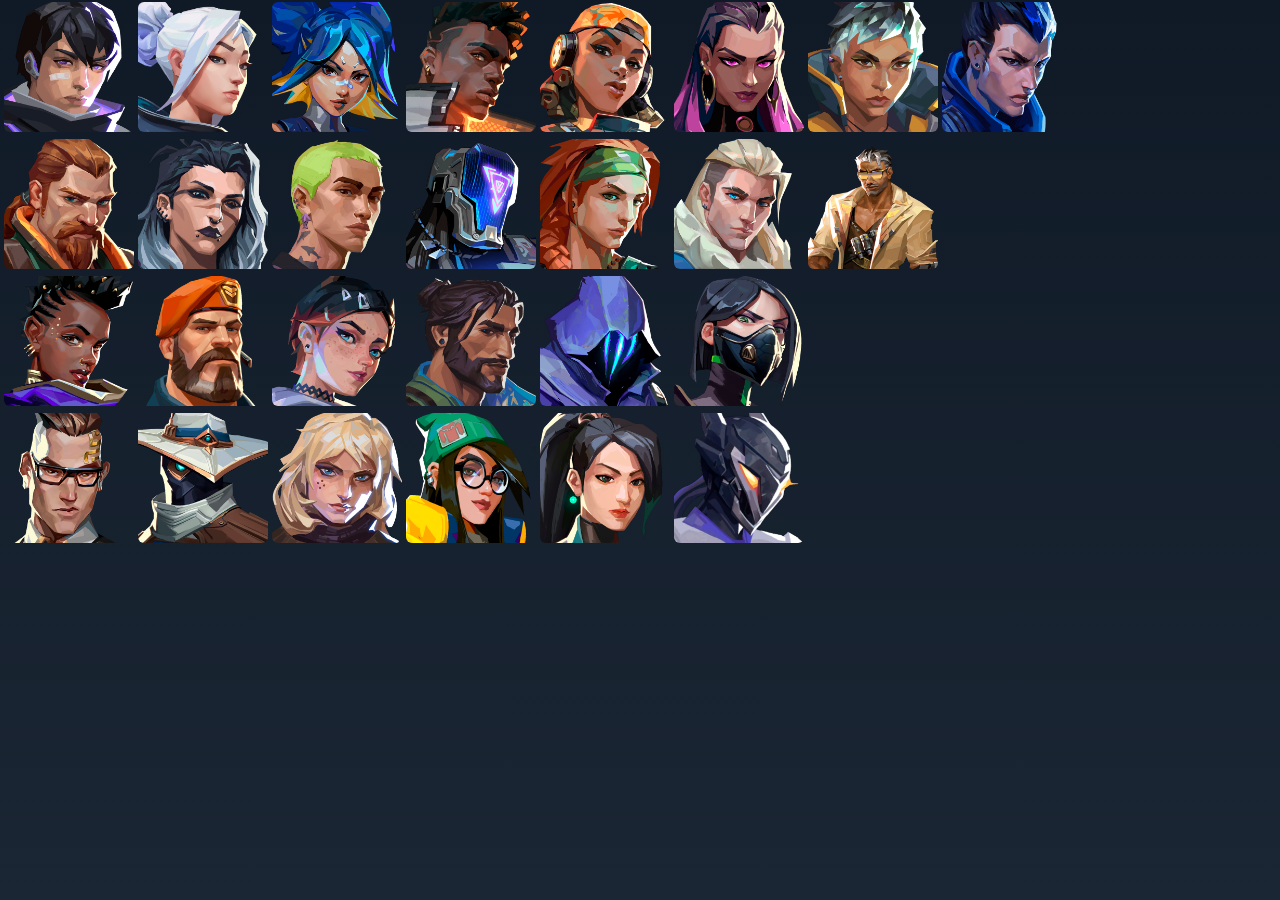
<file: index.html>
<!DOCTYPE html>
<html lang="pt-BR">
  <head>
    <meta charset="UTF-8" />
    <meta name="viewport" content="width=device-width, initial-scale=1.0" />
    <title>Valorant</title>
    <link rel="stylesheet" href="reset.css" />
    <link rel="stylesheet" href="style.css" />
  </head>
  <body>
    <header></header>

    <nav></nav>

    <section class="agents">
      <section class="agents-duelists">
        <a href="" class="agents-duelists"
          ><img
            src="./icons/iso-icon.png"
            alt="iso icon"
            class="agents-duelists-img" /></a
        ><a href="" class="agents-duelists"
          ><img
            src="./icons/jett-icon.png"
            alt="jett icon"
            class="agents-duelists-img" /></a
        ><a href="" class="agents-duelists"
          ><img
            src="./icons/neon-icon.png"
            alt="neon icon"
            class="agents-duelists-img" /></a
        ><a href="" class="agents-duelists"
          ><img
            src="./icons/phoenix-icon.png"
            alt="phoenix icon"
            class="agents-duelists-img" /></a
        ><a href="" class="agents-duelists"
          ><img
            src="./icons/raze-icon.png"
            alt="raze icon"
            class="agents-duelists-img" /></a
        ><a href="" class="agents-duelists"
          ><img
            src="./icons/reyna-icon.png"
            alt="reyna icon"
            class="agents-duelists-img" /></a
        ><a href="" class="agents-duelists"
          ><img
            src="./icons/waylay-icon.png"
            alt="waylay icon"
            class="agents-duelists-img" /></a
        ><a href="" class="agents-duelists"
          ><img
            src="./icons/yoru-icon.png"
            alt="yoru icon"
            class="agents-duelists-img"
        /></a>
      </section>
      <section class="agents-initiators">
        <a href="" class="agents-initiators"
          ><img
            src="./icons/breach-icon.png"
            alt="breach icon"
            class="agents-initiators-img" /></a
        ><a href="" class="agents-initiators"
          ><img
            src="./icons/fade-icon.png"
            alt="fade icon"
            class="agents-initiators-img" /></a
        ><a href="" class="agents-initiators"
          ><img
            src="./icons/gekko-icon.png"
            alt="gekko icon"
            class="agents-initiators-img" /></a
        ><a href="" class="agents-initiators"
          ><img
            src="./icons/kayo-icon.png"
            alt="kayo icon"
            class="agents-initiators-img" /></a
        ><a href="" class="agents-initiators"
          ><img
            src="./icons/skye-icon.png"
            alt="skye icon"
            class="agents-initiators-img" /></a
        ><a href="" class="agents-initiators"
          ><img
            src="./icons/sova-icon.png"
            alt="sova icon"
            class="agents-initiators-img" /></a
        ><a href="" class="agents-initiators"
          ><img
            src="./icons/tejo-icon.png"
            alt="tejo icon"
            class="agents-initiators-img"
        /></a>
      </section>
      <section class="agents-controllers">
        <a href="" class="agents-initiators"
          ><img
            src="./icons/astra-icon.png"
            alt="astra icon"
            class="agents-controllers-img" /></a
        ><a href="" class="agents-initiators"
          ><img
            src="./icons/brimstone-icon.png"
            alt="brimstone icon"
            class="agents-controllers-img" /></a
        ><a href="" class="agents-initiators"
          ><img
            src="./icons/clove-icon.png"
            alt="clove icon"
            class="agents-controllers-img" /></a
        ><a href="" class="agents-initiators"
          ><img
            src="./icons/harbor-icon.png"
            alt="harbor icon"
            class="agents-controllers-img" /></a
        ><a href="" class="agents-initiators"
          ><img
            src="./icons/omen-icon.png"
            alt="omen icon"
            class="agents-controllers-img" /></a
        ><a href="" class="agents-initiators"
          ><img
            src="./icons/viper-icon.png"
            alt="viper icon"
            class="agents-controllers-img"
        /></a>
      </section>
      <section class="agents-sentinels">
        <a href="" class="agents-initiators"
          ><img
            src="./icons/chamber-icon.png"
            alt="chamber icon"
            class="agents-sentinels-img" /></a
        ><a href="" class="agents-initiators"
          ><img
            src="./icons/cypher-icon.png"
            alt="cypher icon"
            class="agents-sentinels-img" /></a
        ><a href="" class="agents-initiators"
          ><img
            src="./icons/deadlock-icon.png"
            alt="deadlock icon"
            class="agents-sentinels-img" /></a
        ><a href="" class="agents-initiators"
          ><img
            src="./icons/kj-icon.png"
            alt="killjoy icon"
            class="agents-sentinels-img" /></a
        ><a href="" class="agents-initiators"
          ><img
            src="./icons/sage-icon.png"
            alt="sage icon"
            class="agents-sentinels-img" /></a
        ><a href="" class="agents-initiators"
          ><img
            src="./icons/vyse-icon.png"
            alt="vyse icon"
            class="agents-sentinels-img"
        /></a>
      </section>
    </section>

    <article></article>

    <aside></aside>

    <footer></footer>
  </body>
</html>
</file>
<file: style.css>
html {
  --icon-height: 130px;
  --icon-border-radius: 6px;
  --icon-border-radius-hover: 100px;
  --white: #efe2e2;
}

* {
  box-sizing: border-box;
}

body {
  background-image: linear-gradient(#101A27, #1B2634);
  height: 100vh;
}

/* .agents-container {
  border: 1px solid red; 
}*/

h1 {
  color: var(--white);
  cursor: pointer;
  font-family: 'Courier New', Courier, monospace;
  font-size: 2rem;
  font-weight: 900;
  padding: 20px;
}

h2{
  color: var(--white);
  font-family: 'Courier New', Courier, monospace;
  font-size: 1.2rem;
  font-weight: 900;
  padding: 10px 0;
  text-align: center;
}

.agents-duelists-container, .agents-initiators-container, .agents-controllers-container, .agents-sentinels-container {
  align-items: center;
  border-bottom: 3px solid var(--white);
  border-end-end-radius: 120px 80px;
  display: flex;
  flex-wrap: wrap;
  justify-content: flex-start;
  padding-top: 10px;
  transition: 2s ease-in;
}

.agents-duelists-container:hover, .agents-initiators-container:hover, .agents-controllers-container:hover, .agents-sentinels-container:hover {
  /* background-image: linear-gradient(#0b121c, #1B2634); */
  border-bottom: 3px solid #cbffbe;
  border-end-end-radius: 1020px 80px;
  transition: 1s ease-out;
}

.agents-duelists-container:hover h1, .agents-initiators-container:hover h1, .agents-controllers-container:hover h1, .agents-sentinels-container:hover h1 {
  color: #cbffbe;
}

.agents-duelists-container:hover h2, .agents-initiators-container:hover h2, .agents-controllers-container:hover h2, .agents-sentinels-container:hover h2 {
  color: #cbffbe;
}

.agents-duelists, .agents-initiators, .agents-controllers, .agents-sentinels {
  padding: 2px;
}

.agents-duelists-img, .agents-initiators-img, .agents-controllers-img, .agents-sentinels-img {
  border-radius: var(--icon-border-radius);
  height: var(--icon-height);
  transition: 2s ease-out;
}

.agents-duelists-img:hover, .agents-initiators-img:hover, .agents-controllers-img:hover, .agents-sentinels-img:hover {
  border-radius: var(--icon-border-radius-hover);
  transition: 0.5s ease;
  background-color: #c82e0f;
  opacity: 0.8;
}
</file>
